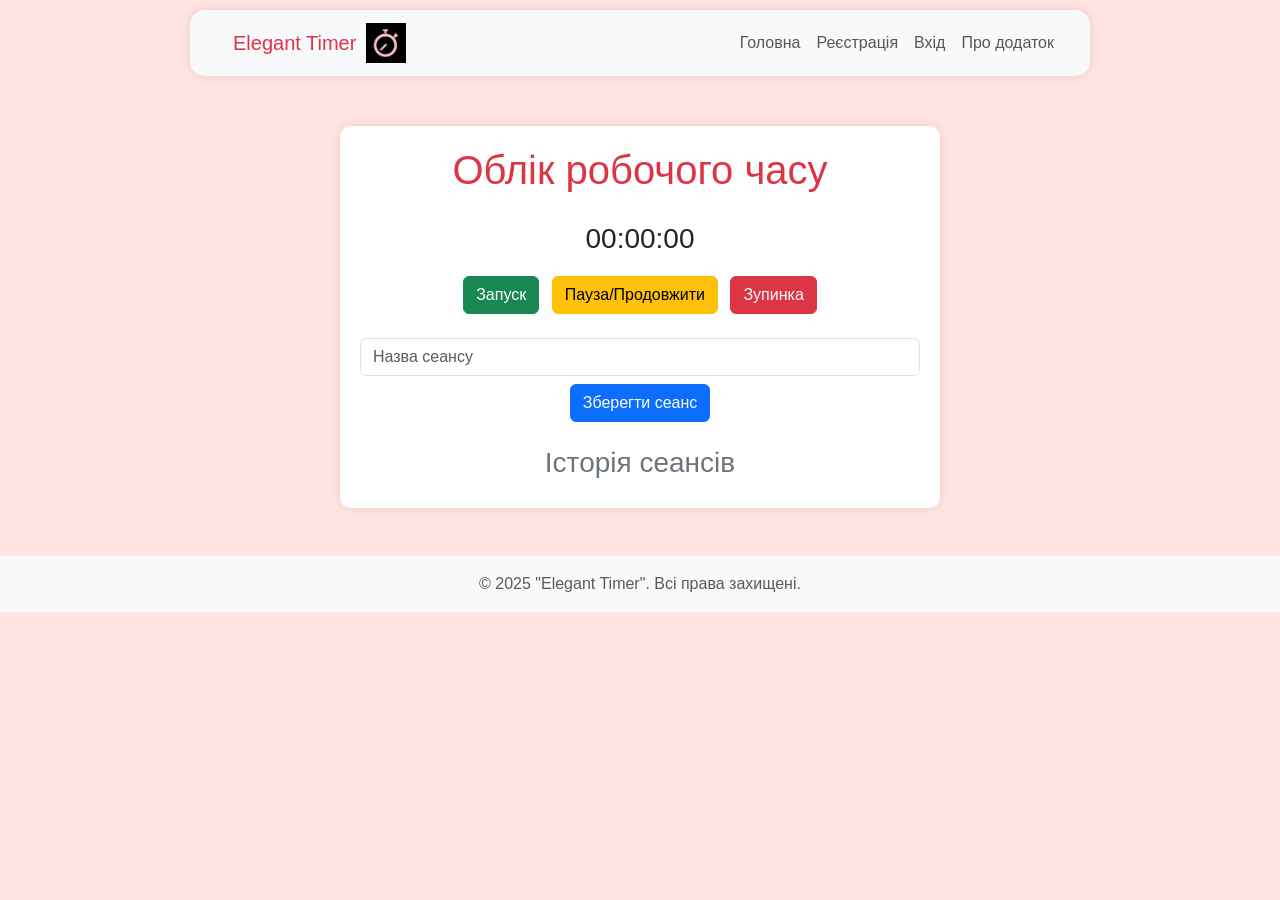
<file: index.html>
<!DOCTYPE html>
<html lang="uk">

<head>
    <meta charset="UTF-8">
    <meta name="viewport" content="width=device-width, initial-scale=1.0">
    <title>Elegant Timer</title>
    <link rel="icon" href="logo.png" type="image/png">
    <link rel="stylesheet" href="https://cdn.jsdelivr.net/npm/bootstrap@5.3.0/dist/css/bootstrap.min.css">
    <link rel="stylesheet" href="styles.css">
</head>

<body>
    <nav class="navbar navbar-expand-lg navbar-light bg-light">
        <div class="container-fluid">
            <a class="navbar-brand text-danger" href="index.html">
                <span>Elegant Timer</span>
                <img src="logo.png" alt="Логотип">
            </a>
            <button class="navbar-toggler" type="button" data-bs-toggle="collapse" data-bs-target="#navbarNav"
                aria-controls="navbarNav" aria-expanded="false" aria-label="Toggle navigation">
                <span class="navbar-toggler-icon"></span>
            </button>

            <div class="collapse navbar-collapse justify-content-end" id="navbarNav">
                <ul class="navbar-nav">
                    <li class="nav-item">
                        <a class="nav-link" href="index.html">Головна</a>
                    </li>

                    <li class="nav-item" data-guest>
                        <a class="nav-link" href="html/register.html">Реєстрація</a>
                    </li>
                    <li class="nav-item" data-guest>
                        <a class="nav-link" href="html/login.html">Вхід</a>
                    </li>

                    <li class="nav-item" data-auth>
                        <a class="nav-link" href="html/profile.html">Профіль</a>
                    </li>
                    <li class="nav-item" data-auth id="logout-btn">
                        <a class="nav-link" href="#">Вийти</a>
                    </li>

                    <li class="nav-item">
                        <a class="nav-link" href="html/about.html">Про додаток</a>
                    </li>
                </ul>
            </div>
        </div>
    </nav>

    <div class="container text-center">
        <h1 class="mb-4 text-danger">Облік робочого часу</h1>
        <div id="timer-display" class="fs-3 mb-3">00:00:00</div>
        <button class="btn btn-success me-2">Запуск</button>
        <button class="btn btn-warning me-2">Пауза/Продовжити</button>
        <button class="btn btn-danger">Зупинка</button>
        <div class="mt-4">
            <input type="text" class="form-control mb-2" placeholder="Назва сеансу">
            <button class="btn btn-primary">Зберегти сеанс</button>
        </div>
        <div class="mt-4">
            <h3 class="text-secondary">Історія сеансів</h3>
            <ul class="list-group">
            </ul>
        </div>
    </div>

    <footer class="bg-light text-center text-lg-start mt-5 p-3">
        <div class="text-center text-muted">&copy; 2025 "Elegant Timer". Всі права захищені.</div>
    </footer>

    <!-- MVC-шари підключаються у порядку залежностей -->
    <script src="js/model.js"></script>
    <script src="js/view.js"></script>
    <script src="js/controller.js"></script>
    <script src="js/app.js"></script>

    <script src="https://cdn.jsdelivr.net/npm/bootstrap@5.3.0/dist/js/bootstrap.bundle.min.js"></script>
</body>

</html>
</file>
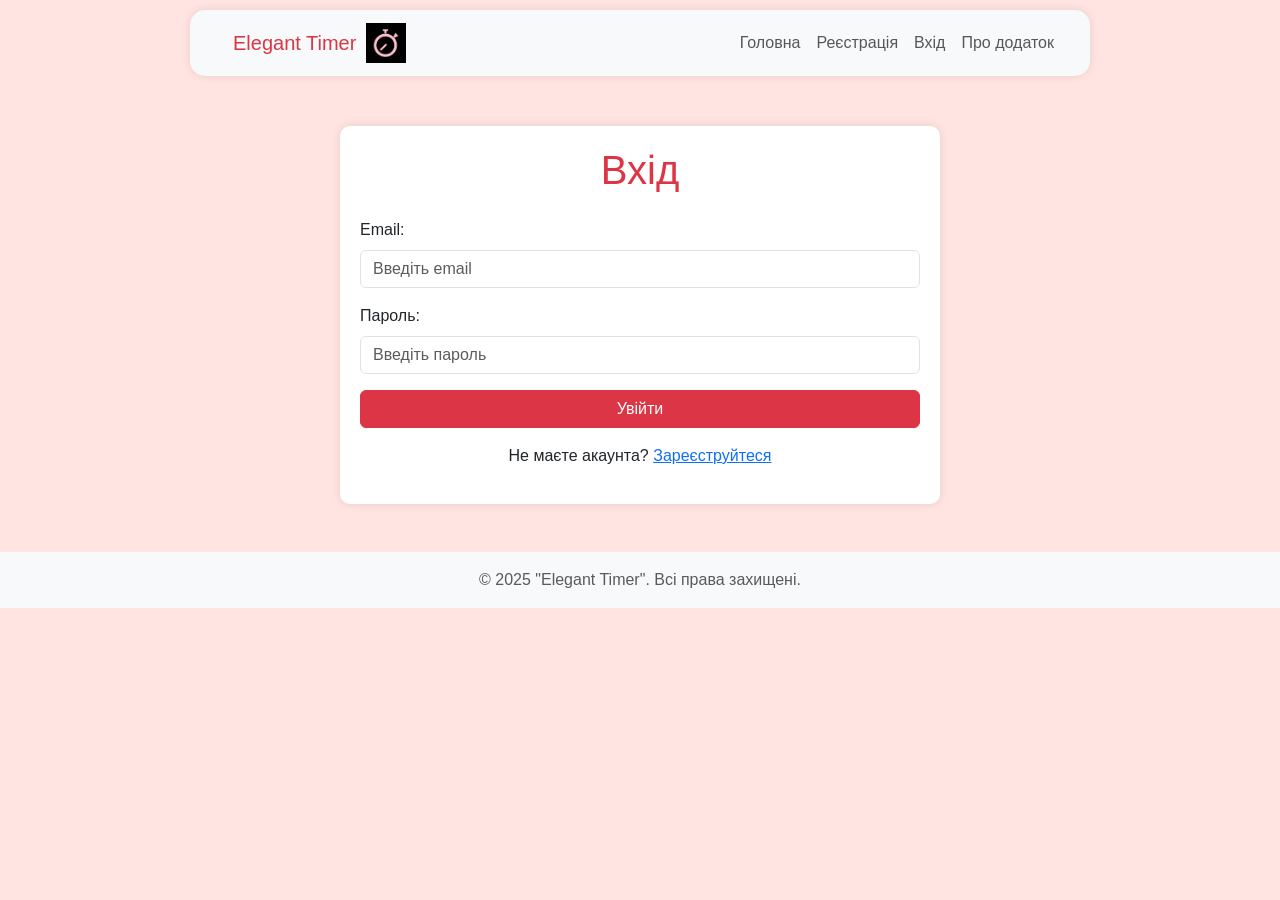
<file: html/login.html>
<!DOCTYPE html>
<html lang="uk">

<head>
    <meta charset="UTF-8">
    <meta name="viewport" content="width=device-width, initial-scale=1.0">
    <title>Вхід - Elegant Timer</title>
    <link rel="icon" href="../logo.png" type="image/png">
    <link rel="stylesheet" href="https://cdn.jsdelivr.net/npm/bootstrap@5.3.0/dist/css/bootstrap.min.css">
    <link rel="stylesheet" href="../styles.css">
</head>

<body>
    <nav class="navbar navbar-expand-lg navbar-light bg-light">
        <div class="container-fluid">
            <a class="navbar-brand text-danger" href="../index.html">
                <span>Elegant Timer</span>
                <img src="../logo.png" alt="Логотип">
            </a>
            <button class="navbar-toggler" type="button" data-bs-toggle="collapse" data-bs-target="#navbarNav"
                aria-controls="navbarNav" aria-expanded="false" aria-label="Toggle navigation">
                <span class="navbar-toggler-icon"></span>
            </button>

            <div class="collapse navbar-collapse justify-content-end" id="navbarNav">
                <ul class="navbar-nav">
                    <li class="nav-item">
                        <a class="nav-link" href="../index.html">Головна</a>
                    </li>
                    <li class="nav-item" data-guest>
                        <a class="nav-link" href="register.html">Реєстрація</a>
                    </li>
                    <li class="nav-item" data-guest>
                        <a class="nav-link" href="login.html">Вхід</a>
                    </li>
                    <li class="nav-item" data-auth>
                        <a class="nav-link" href="profile.html">Профіль</a>
                    </li>
                    <li class="nav-item" data-auth id="logout-btn">
                        <a class="nav-link" href="#">Вийти</a>
                    </li>
                    <li class="nav-item">
                        <a class="nav-link" href="about.html">Про додаток</a>
                    </li>
                </ul>
            </div>
        </div>
    </nav>

    <div class="container text-center">
        <h1 class="mb-4 text-danger">Вхід</h1>

        <!-- Помилка авторизації -->
        <div id="login-error" class="alert alert-danger d-none" role="alert">
            Невірний email або пароль. Перевірте дані або <a href="register.html">зареєструйтеся</a>.
        </div>

        <form id="login-form" novalidate>
            <div class="mb-3 text-start">
                <label for="email" class="form-label">Email:</label>
                <input type="email" class="form-control" id="email" placeholder="Введіть email" required>
            </div>
            <div class="mb-3 text-start">
                <label for="password" class="form-label">Пароль:</label>
                <input type="password" class="form-control" id="password" placeholder="Введіть пароль" required>
            </div>
            <button type="submit" class="btn btn-danger w-100">Увійти</button>
            <p class="mt-3">Не маєте акаунта? <a href="register.html">Зареєструйтеся</a></p>
        </form>
    </div>

    <footer class="bg-light text-center text-lg-start mt-5 p-3">
        <div class="text-center text-muted">&copy; 2025 "Elegant Timer". Всі права захищені.</div>
    </footer>

    <!-- MVC-шари -->
    <script src="../js/model.js"></script>
    <script src="../js/view.js"></script>
    <script src="../js/controller.js"></script>

    <script>
        window.addEventListener('DOMContentLoaded', () => {
            // Мінімальний view для navbar (без елементів таймера)
            const view = {
                updateNavbar(isLoggedIn) {
                    document.querySelectorAll('[data-guest]').forEach(el =>
                        el.style.display = isLoggedIn ? 'none' : 'block');
                    document.querySelectorAll('[data-auth]').forEach(el =>
                        el.style.display = isLoggedIn ? 'block' : 'none');
                }
            };

            const auth = new AuthController(view);
            view.updateNavbar(auth.isLoggedIn());

            document.getElementById('login-form').addEventListener('submit', function (e) {
                e.preventDefault();

                const email    = document.getElementById('email').value.trim();
                const password = document.getElementById('password').value;
                const errorEl  = document.getElementById('login-error');

                const ok = auth.tryLogin(email, password);

                if (ok) {
                    window.location.href = '../index.html';
                } else {
                    errorEl.classList.remove('d-none');
                    document.getElementById('password').value = '';
                    document.getElementById('password').focus();
                }
            });

            // Кнопка виходу в navbar
            const logoutBtn = document.getElementById('logout-btn');
            if (logoutBtn) {
                logoutBtn.addEventListener('click', e => {
                    e.preventDefault();
                    auth.logout();
                });
            }
        });
    </script>

    <script src="https://cdn.jsdelivr.net/npm/bootstrap@5.3.0/dist/js/bootstrap.bundle.min.js"></script>
</body>

</html>
</file>
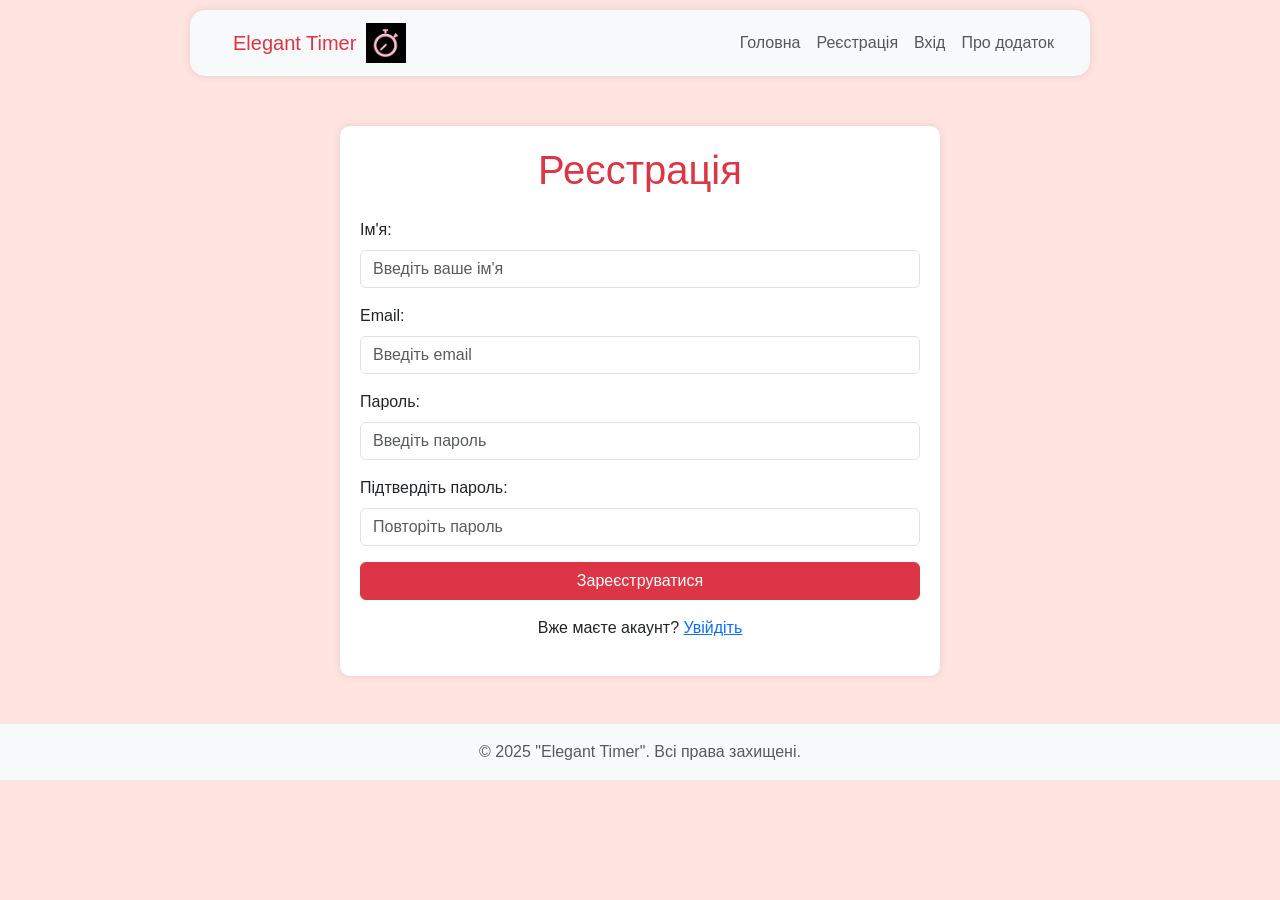
<file: html/register.html>
<!DOCTYPE html>
<html lang="uk">

<head>
    <meta charset="UTF-8">
    <meta name="viewport" content="width=device-width, initial-scale=1.0">
    <title>Реєстрація - Elegant Timer</title>
    <link rel="icon" href="../logo.png" type="image/png">
    <link rel="stylesheet" href="https://cdn.jsdelivr.net/npm/bootstrap@5.3.0/dist/css/bootstrap.min.css">
    <link rel="stylesheet" href="../styles.css">
</head>

<body>
    <nav class="navbar navbar-expand-lg navbar-light bg-light">
        <div class="container-fluid">
            <a class="navbar-brand text-danger" href="../index.html">
                <span>Elegant Timer</span>
                <img src="../logo.png" alt="Логотип">
            </a>
            <button class="navbar-toggler" type="button" data-bs-toggle="collapse" data-bs-target="#navbarNav"
                aria-controls="navbarNav" aria-expanded="false" aria-label="Toggle navigation">
                <span class="navbar-toggler-icon"></span>
            </button>

            <div class="collapse navbar-collapse justify-content-end" id="navbarNav">
                <ul class="navbar-nav">
                    <li class="nav-item">
                        <a class="nav-link" href="../index.html">Головна</a>
                    </li>
                    <li class="nav-item" data-guest>
                        <a class="nav-link" href="register.html">Реєстрація</a>
                    </li>
                    <li class="nav-item" data-guest>
                        <a class="nav-link" href="login.html">Вхід</a>
                    </li>
                    <li class="nav-item" data-auth>
                        <a class="nav-link" href="profile.html">Профіль</a>
                    </li>
                    <li class="nav-item" data-auth id="logout-btn">
                        <a class="nav-link" href="#">Вийти</a>
                    </li>
                    <li class="nav-item">
                        <a class="nav-link" href="about.html">Про додаток</a>
                    </li>
                </ul>
            </div>
        </div>
    </nav>

    <div class="container text-center">
        <h1 class="mb-4 text-danger">Реєстрація</h1>

        <div id="reg-error" class="alert alert-danger d-none" role="alert"></div>

        <form id="reg-form" novalidate>
            <div class="mb-3 text-start">
                <label for="name" class="form-label">Ім'я:</label>
                <input type="text" class="form-control" id="name" placeholder="Введіть ваше ім'я" required>
            </div>
            <div class="mb-3 text-start">
                <label for="email" class="form-label">Email:</label>
                <input type="email" class="form-control" id="email" placeholder="Введіть email" required>
            </div>
            <div class="mb-3 text-start">
                <label for="password" class="form-label">Пароль:</label>
                <input type="password" class="form-control" id="password" placeholder="Введіть пароль" required minlength="6">
            </div>
            <div class="mb-3 text-start">
                <label for="confirm-password" class="form-label">Підтвердіть пароль:</label>
                <input type="password" class="form-control" id="confirm-password" placeholder="Повторіть пароль" required>
            </div>
            <button type="submit" class="btn btn-danger w-100">Зареєструватися</button>
            <p class="mt-3">Вже маєте акаунт? <a href="login.html">Увійдіть</a></p>
        </form>
    </div>

    <footer class="bg-light text-center text-lg-start mt-5 p-3">
        <div class="text-center text-muted">&copy; 2025 "Elegant Timer". Всі права захищені.</div>
    </footer>

    <!-- MVC-шари -->
    <script src="../js/model.js"></script>
    <script src="../js/view.js"></script>
    <script src="../js/controller.js"></script>

    <script>
        window.addEventListener('DOMContentLoaded', () => {
            const view = {
                updateNavbar(isLoggedIn) {
                    document.querySelectorAll('[data-guest]').forEach(el =>
                        el.style.display = isLoggedIn ? 'none' : 'block');
                    document.querySelectorAll('[data-auth]').forEach(el =>
                        el.style.display = isLoggedIn ? 'block' : 'none');
                }
            };

            const auth = new AuthController(view);
            view.updateNavbar(auth.isLoggedIn());

            document.getElementById('reg-form').addEventListener('submit', function (e) {
                e.preventDefault();

                const name     = document.getElementById('name').value.trim();
                const email    = document.getElementById('email').value.trim();
                const password = document.getElementById('password').value;
                const confirm  = document.getElementById('confirm-password').value;
                const errorEl  = document.getElementById('reg-error');

                // Валідація паролів
                if (password.length < 6) {
                    errorEl.textContent = 'Пароль має містити щонайменше 6 символів.';
                    errorEl.classList.remove('d-none');
                    return;
                }
                if (password !== confirm) {
                    errorEl.textContent = 'Паролі не збігаються.';
                    errorEl.classList.remove('d-none');
                    return;
                }

                const ok = auth.register(name, email, password);

                if (ok) {
                    window.location.href = '../index.html';
                } else {
                    errorEl.textContent = 'Акаунт з таким email вже існує. Спробуйте увійти.';
                    errorEl.classList.remove('d-none');
                }
            });

            const logoutBtn = document.getElementById('logout-btn');
            if (logoutBtn) {
                logoutBtn.addEventListener('click', e => {
                    e.preventDefault();
                    auth.logout();
                });
            }
        });
    </script>

    <script src="https://cdn.jsdelivr.net/npm/bootstrap@5.3.0/dist/js/bootstrap.bundle.min.js"></script>
</body>

</html>
</file>
<file: styles.css>
body {
    font-family: 'Corbel', sans-serif;
    background-color: #ffe4e1;
}
.container {
    max-width: 600px;
    margin-top: 50px;
    background: white;
    padding: 20px;
    border-radius: 10px;
    box-shadow: 0 0 10px rgba(0, 0, 0, 0.1);
}
.navbar {
    padding: 0.5rem 1rem;
    border-radius: 15px;
    margin: 10px auto;
    max-width: 900px;
    box-shadow: 0 0 10px rgba(0, 0, 0, 0.1);
}
.navbar-brand {
    margin-left: 15px;
    display: flex;
    align-items: center;
}
.navbar-nav {
    margin-left: auto;
}

.navbar-brand img {
    height: 40px;
    margin-left: 10px; 
}
</file>
